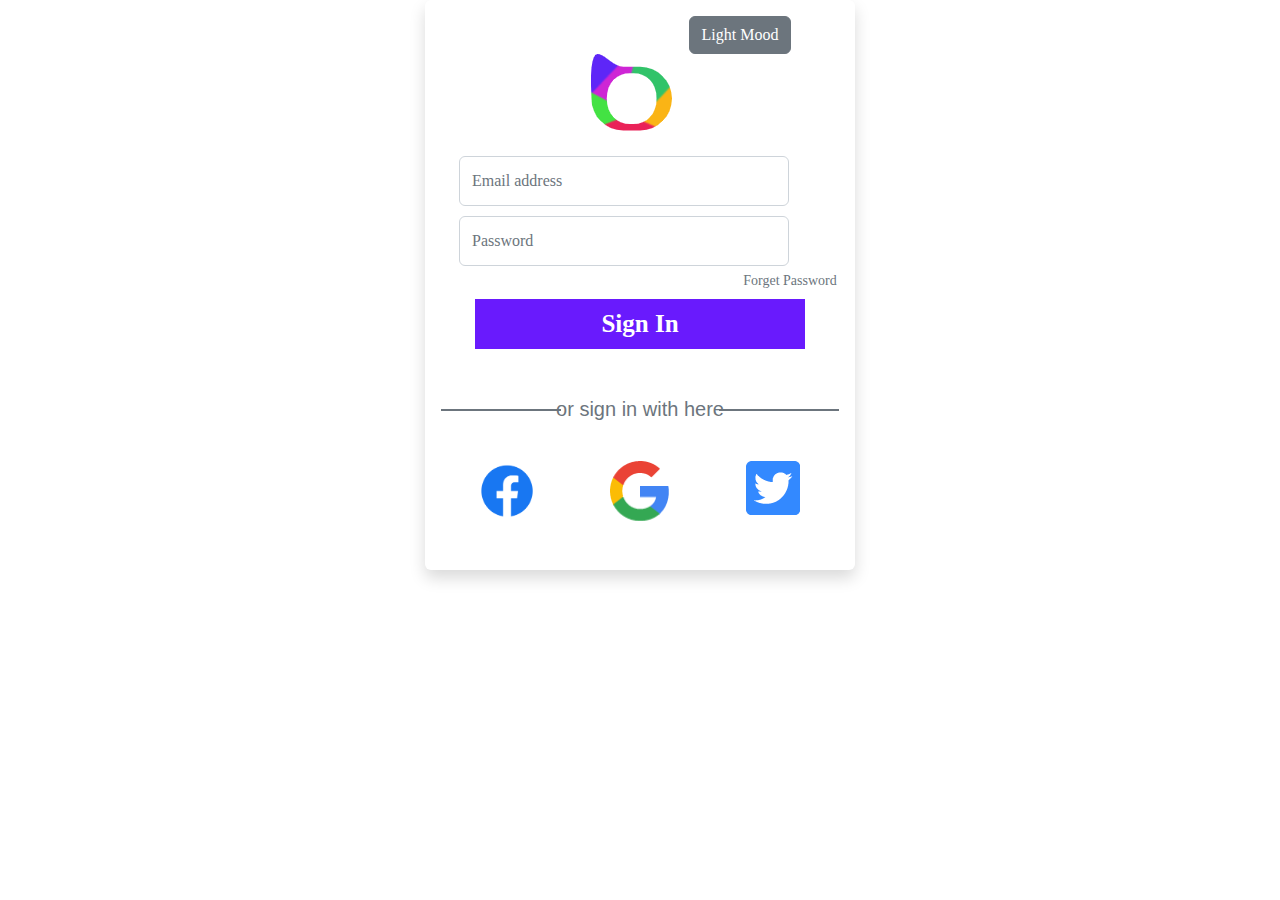
<file: index.html>
<!DOCTYPE html>
<html lang="en">
<head>
    <meta charset="UTF-8">
    <meta http-equiv="X-UA-Compatible" content="IE=edge">
    <meta name="viewport" content="width=device-width, initial-scale=1.0">
    <!-- projecr title -->
    <title>sign in project</title>
    <!-- normalize -->
    <link rel="stylesheet" href="./css/normslize.css">
    <!-- bootstrap -->
    <link rel="stylesheet" href="./css/bootstrap.min.css">
    <!-- style css -->
    <link rel="stylesheet" href="./css/style.css">
</head>
<body>
  <div class="sign-in shadow p-3 mb-5 bg-white rounded ">
    <!-- .......dark mood button...... -->
    <button onclick="dark()" type="button" class="btn btn-secondary light-mood">Light Mood</button>
    <div>
      <!-- ........return to the main page -->
      <a href="http://127.0.0.1:5500/main.html">
        <img src="./photos/B.png" alt="logo">
      </a>
    </div>
    <!-- ...........form-inputs........... -->
    <form>
        <div class="mb-6">
          <input type="email" class="form-control  input" id="exampleInputEmail1" aria-describedby="emailHelp" placeholder="Email address" required>
        </div>
        <div class="mb-6">
          <input type="password" class="form-control  input" placeholder="Password" id="exampleInputPassword1" required> 
          <div id="emailHelp" class="form-text forget-password">Forget Password</div>
        </div>
        <button type="submit" class="btn-sign-in m-2">sign in</button>
      </form>
    <div>
        <h3>or sign in with here </h3>
      </div>
      <!-- .......social media logo -->
    <div class="container">
      <div class="row">
        <div class="col-4">
          <a href="">
            <img class="facebook-logo" src="./photos/Facebook-logo.png" alt="Facebook-logo">
          </a>
        </div>
        <div class="col-4">
          <a href="">
            <img src="./photos/logo_googleg_48.png" alt="google-logo">
          </a>
        </div>
        <div class="col-4">
          <a href="">
            <img src="./photos/Twitter (1).png" alt="Twitter-logo">
          </a>
        </div>
      </div>
    </div>
  </div>
  <!-- ........main-js -->
  <script src="./js/main.js"></script>
</body>
</html>
</file>
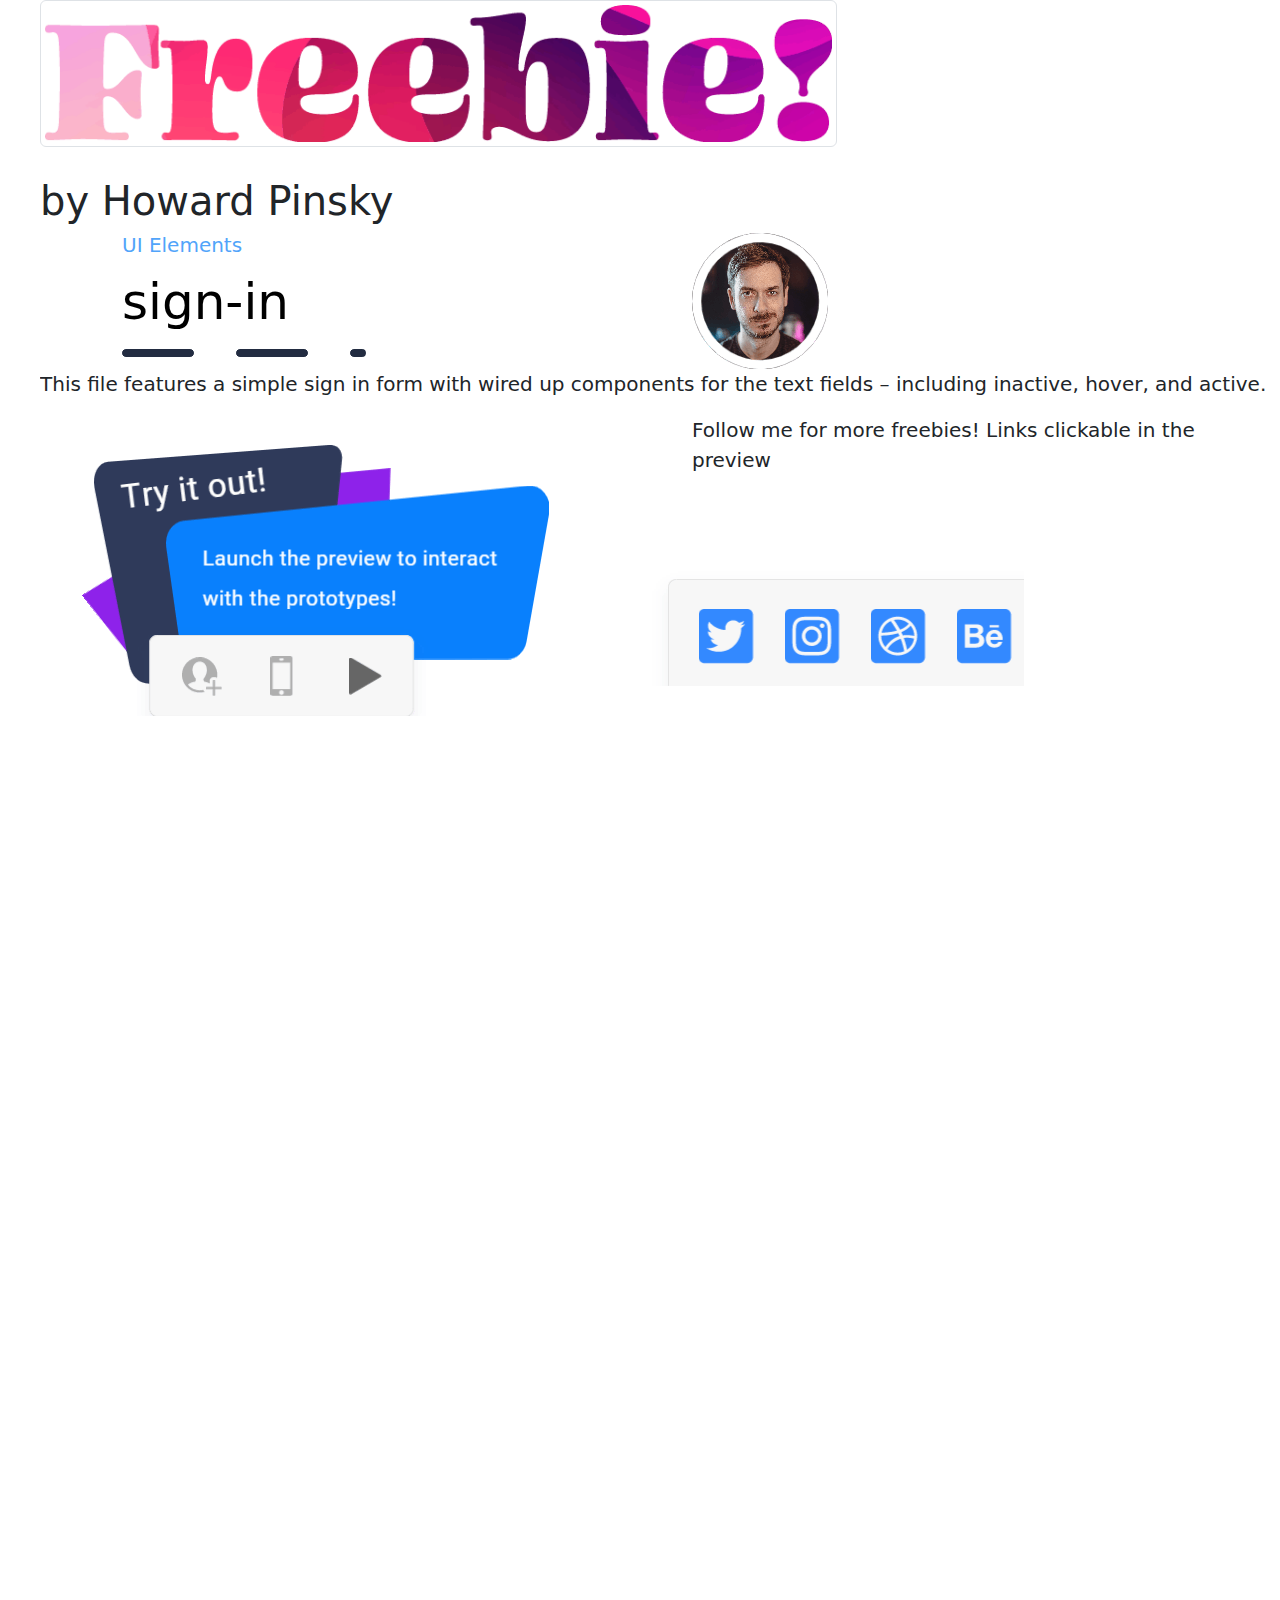
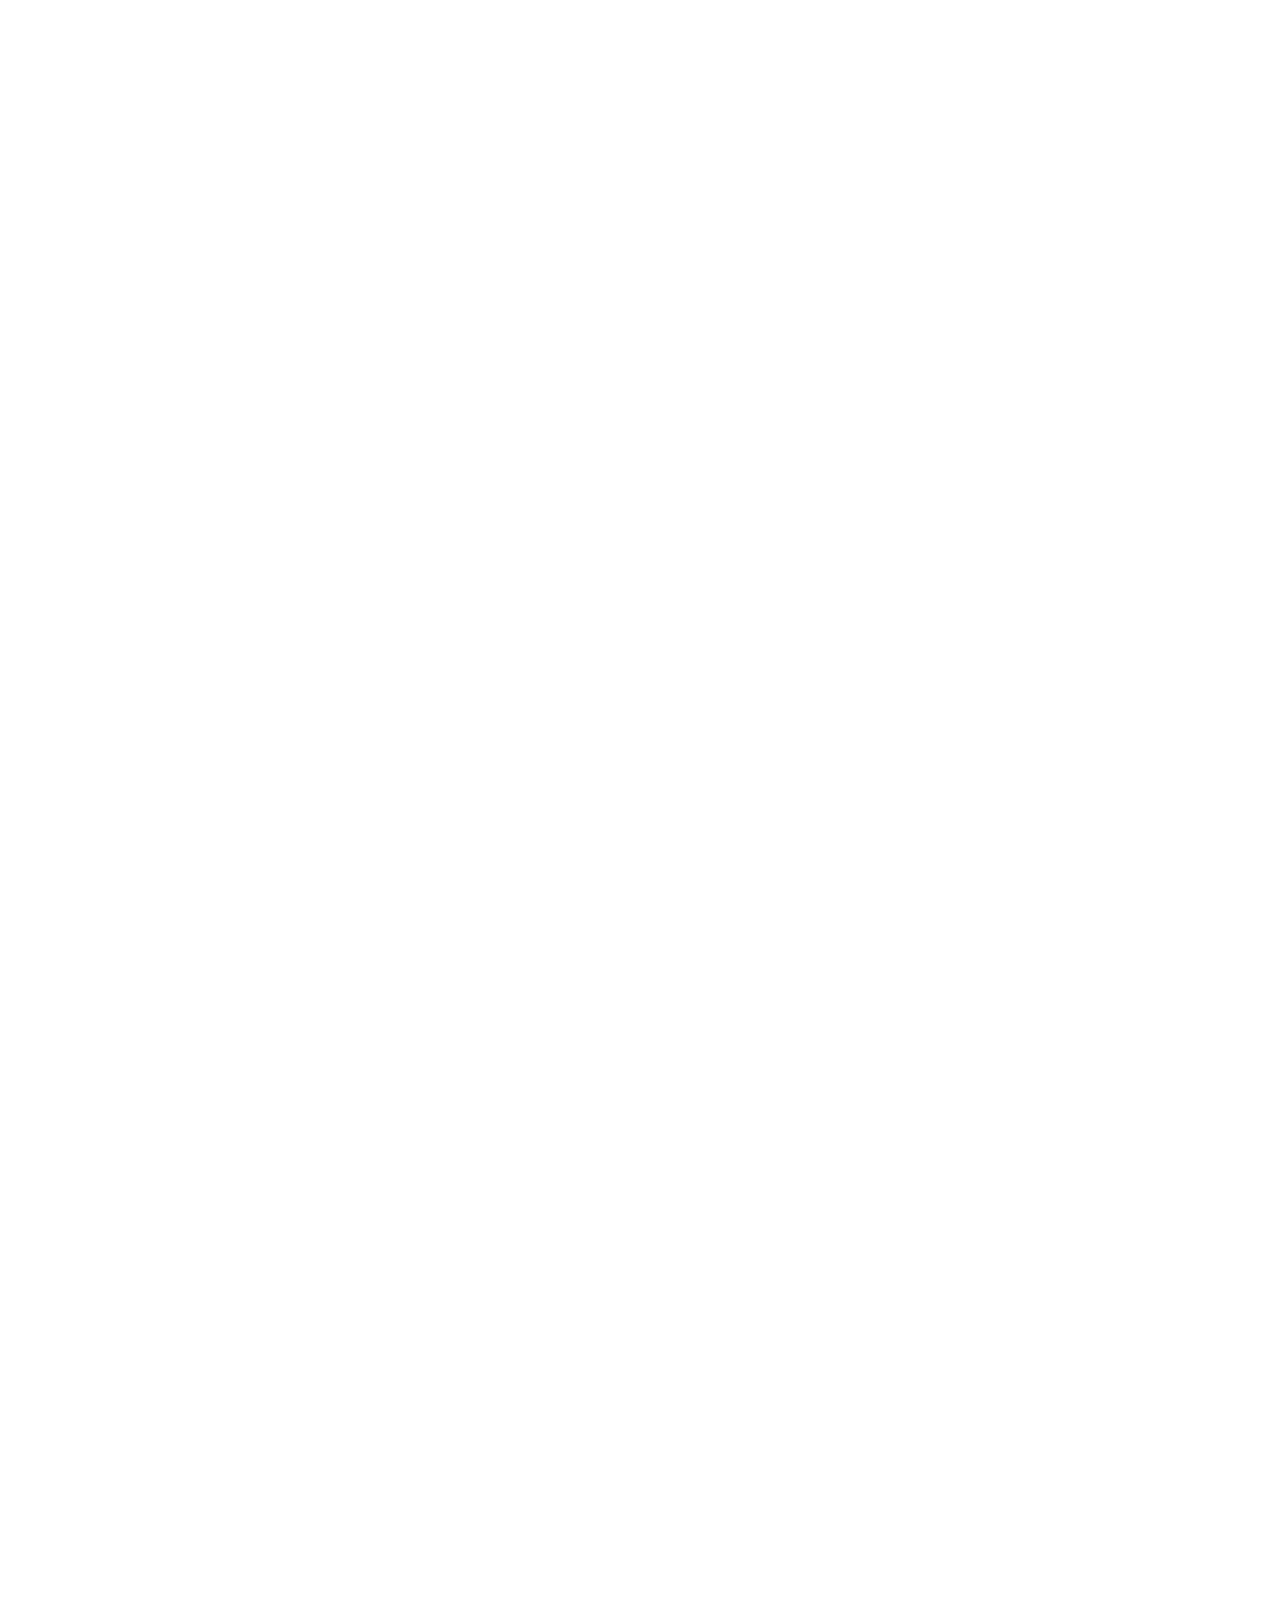
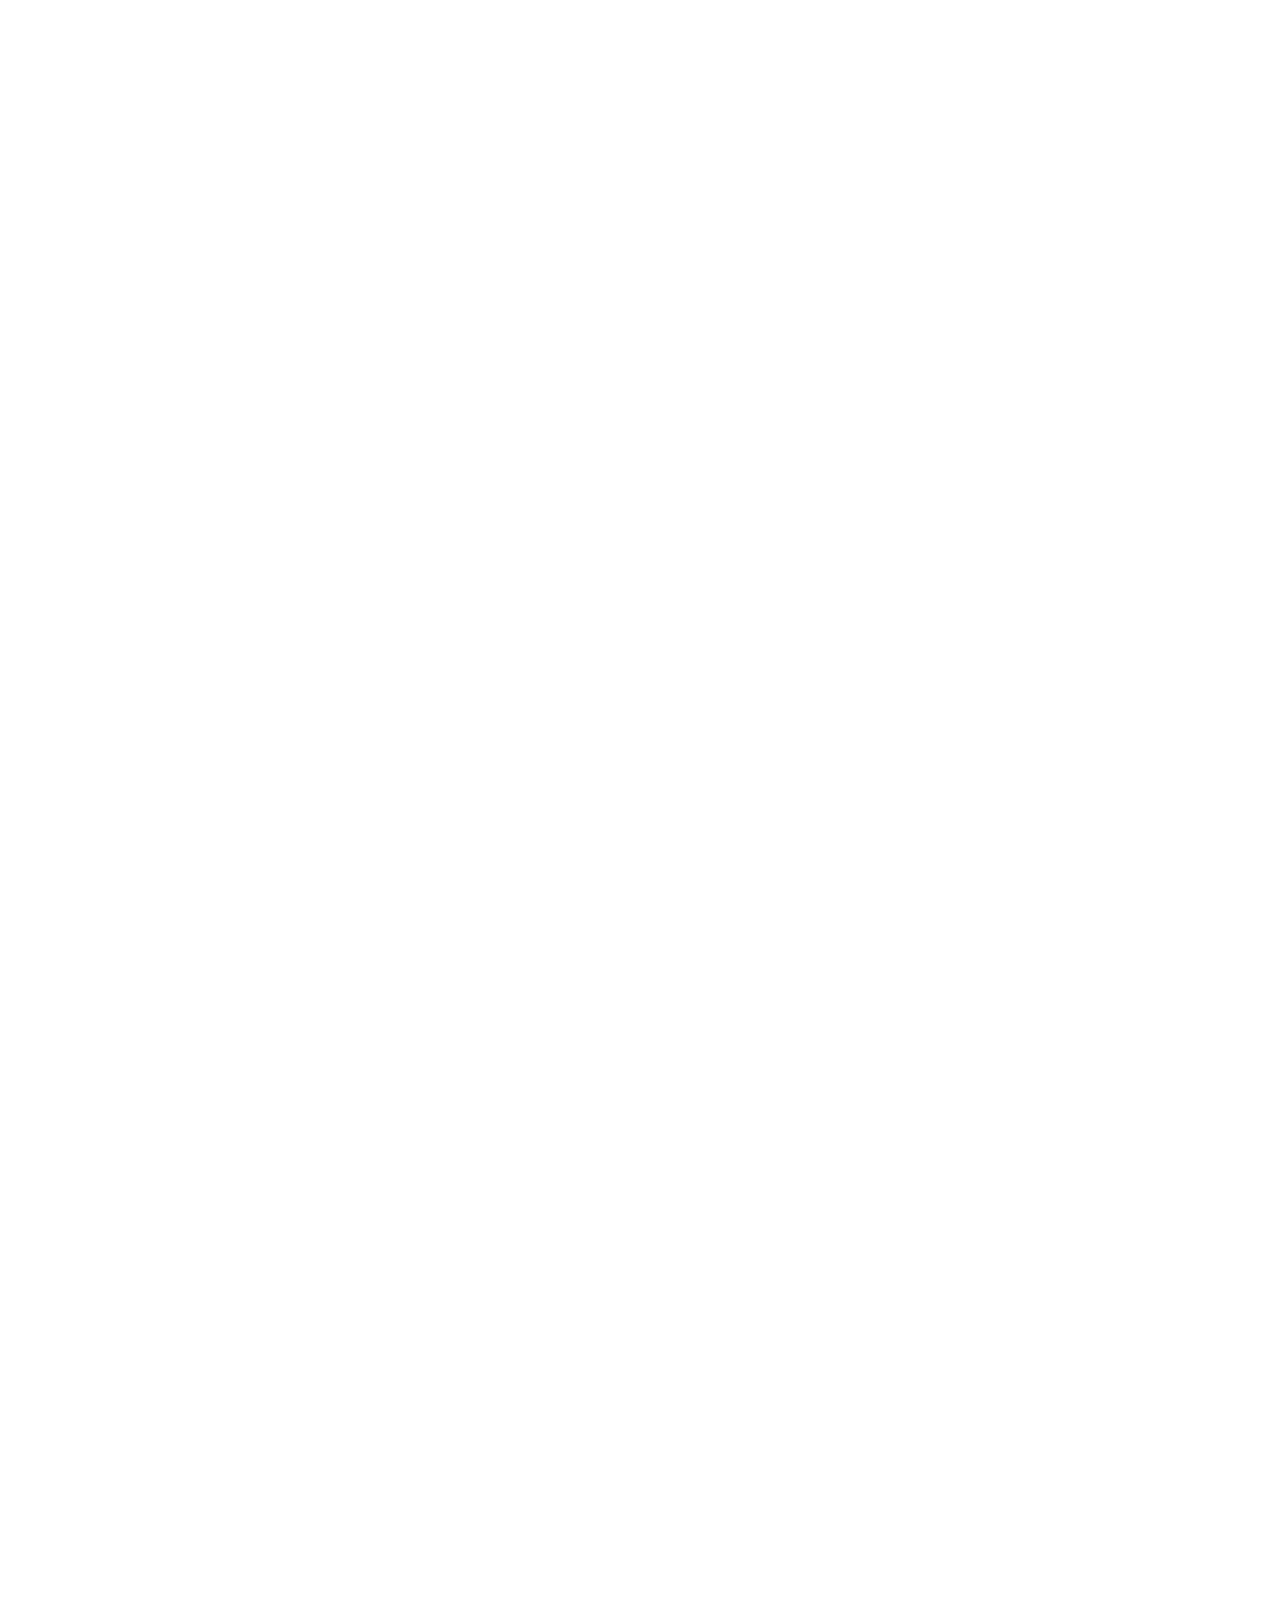
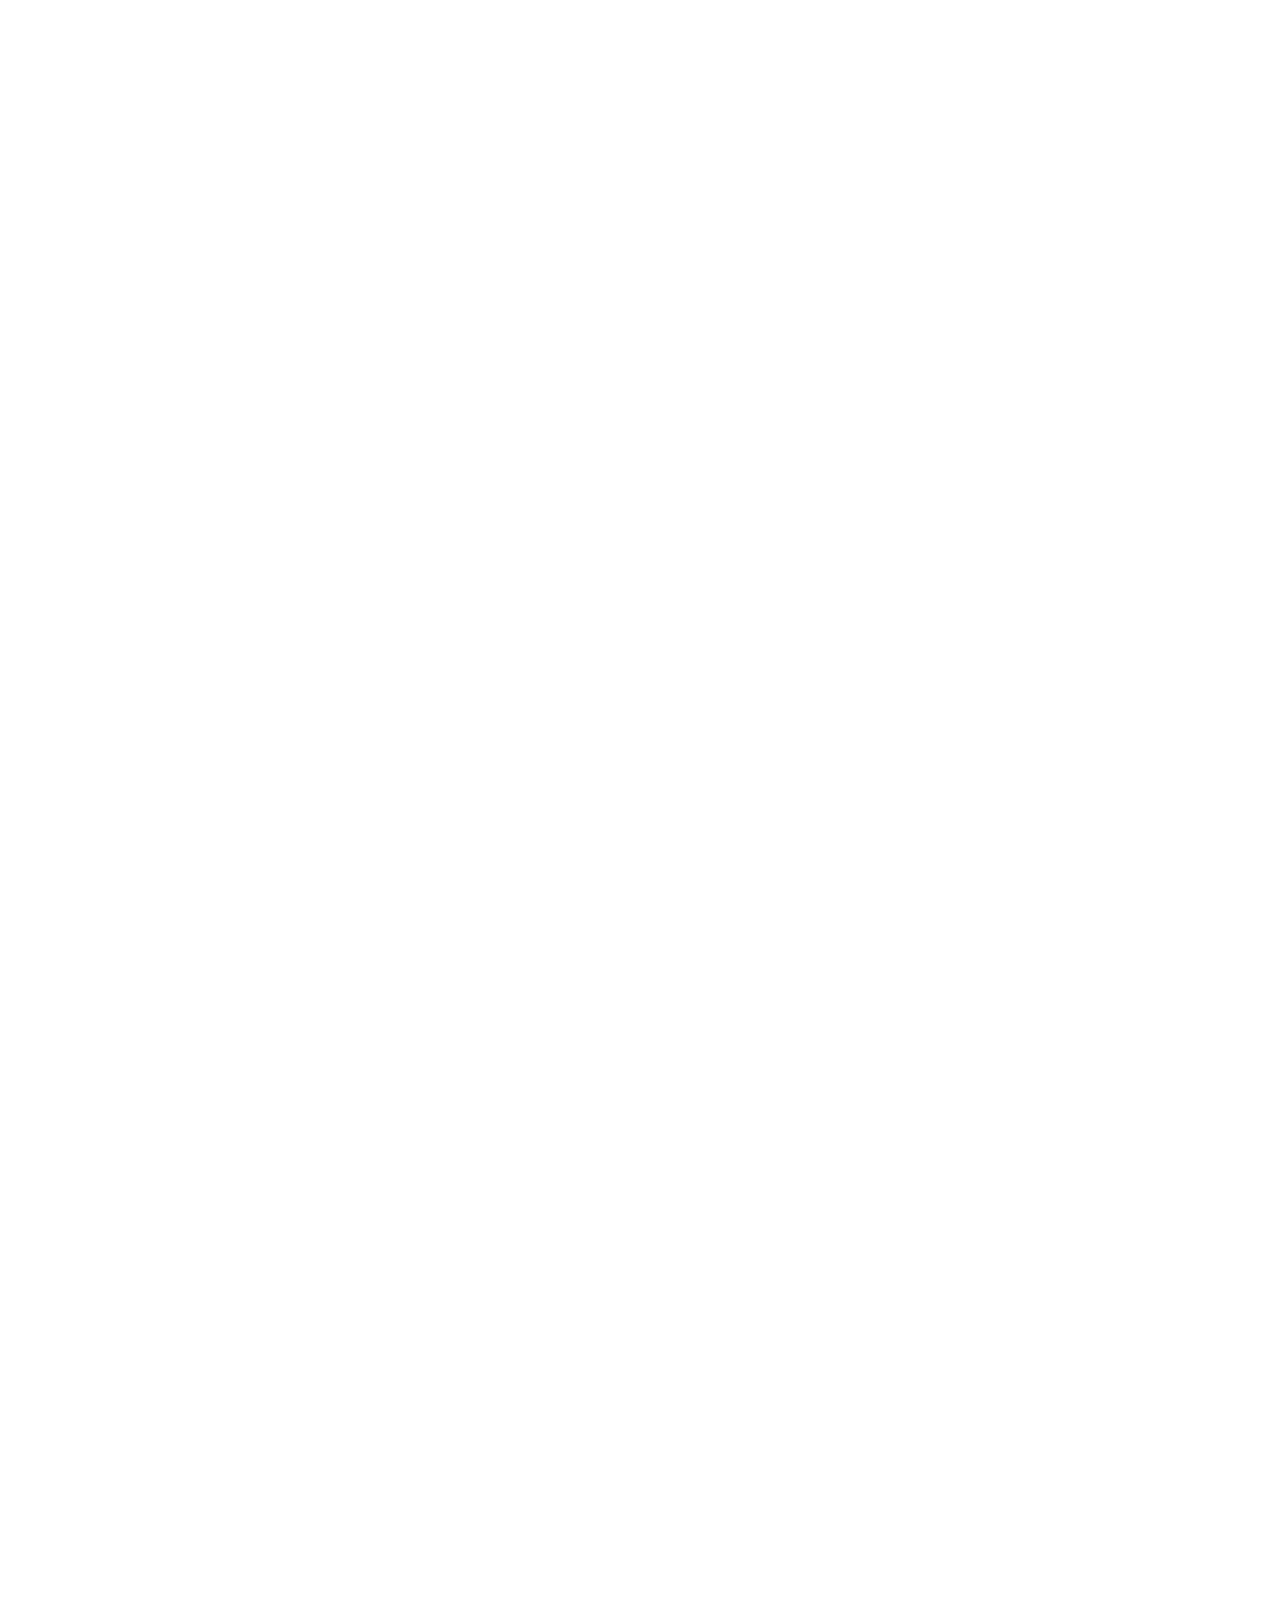
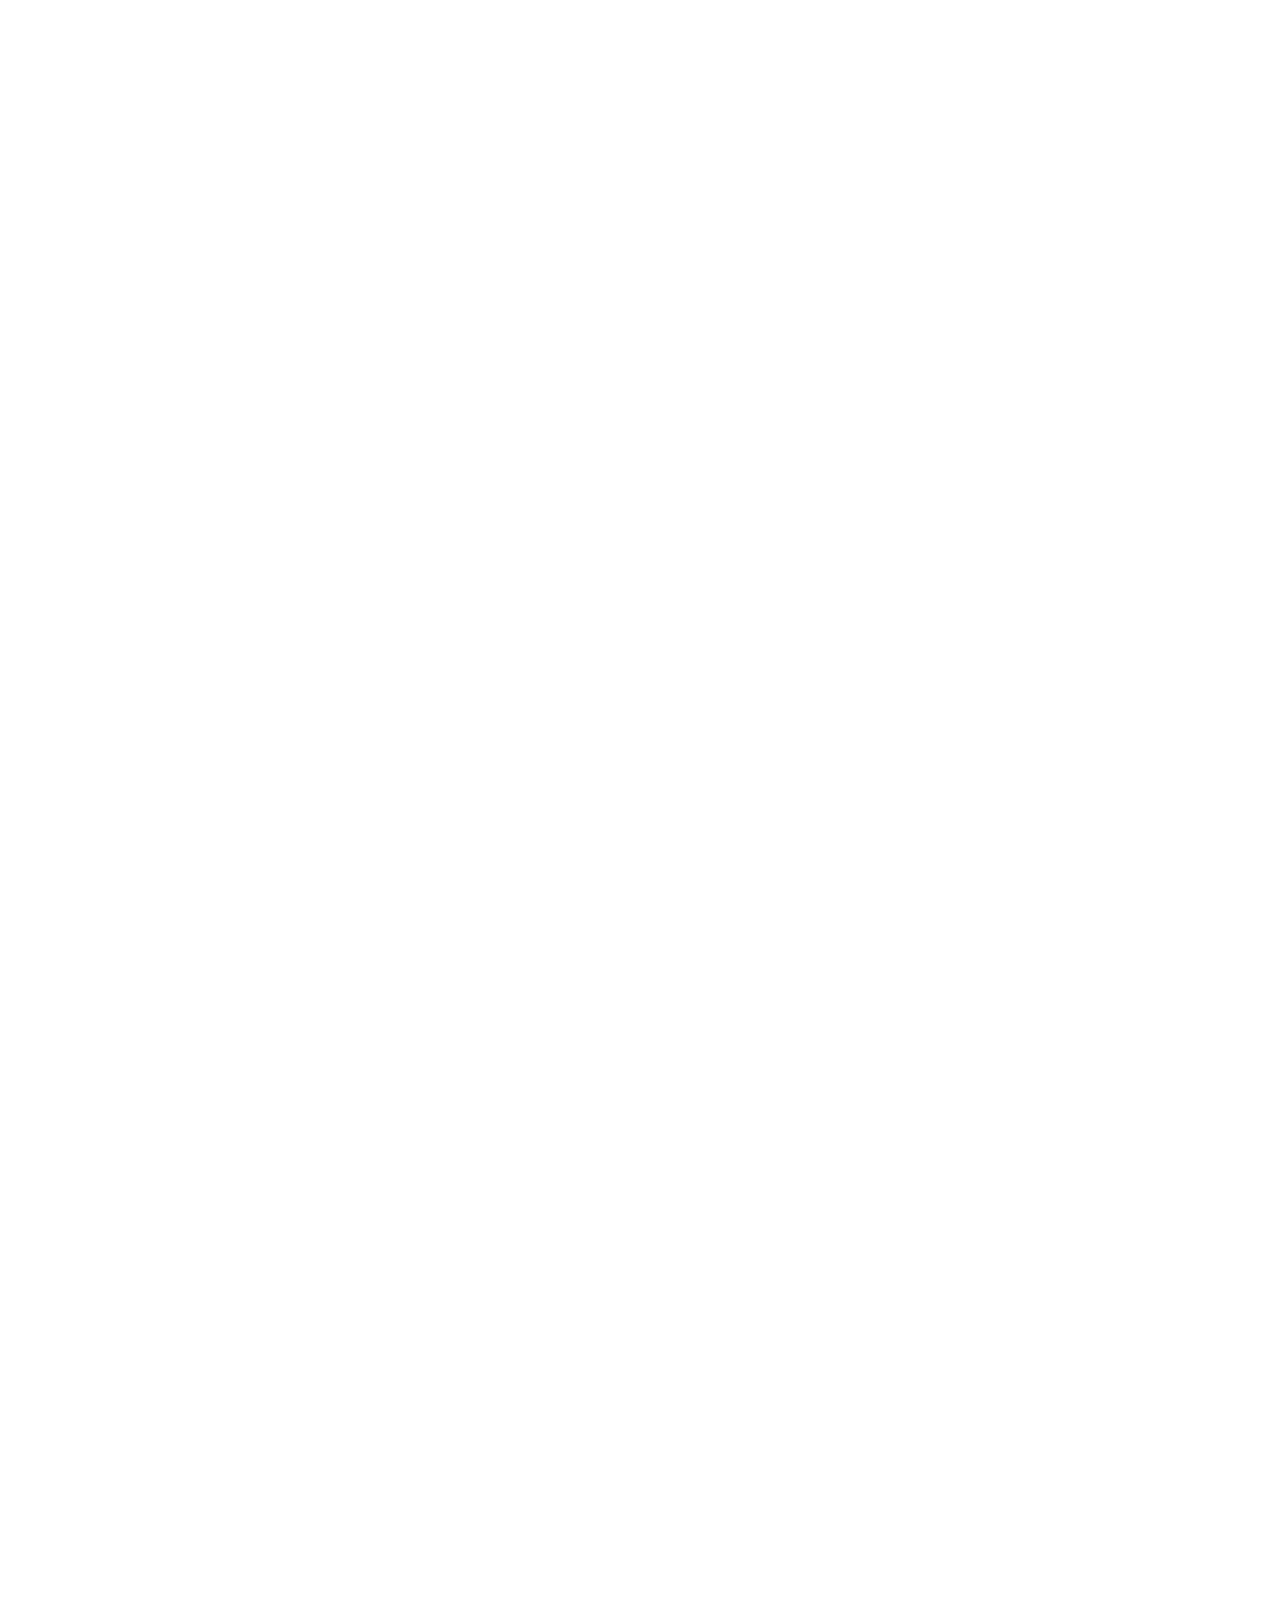
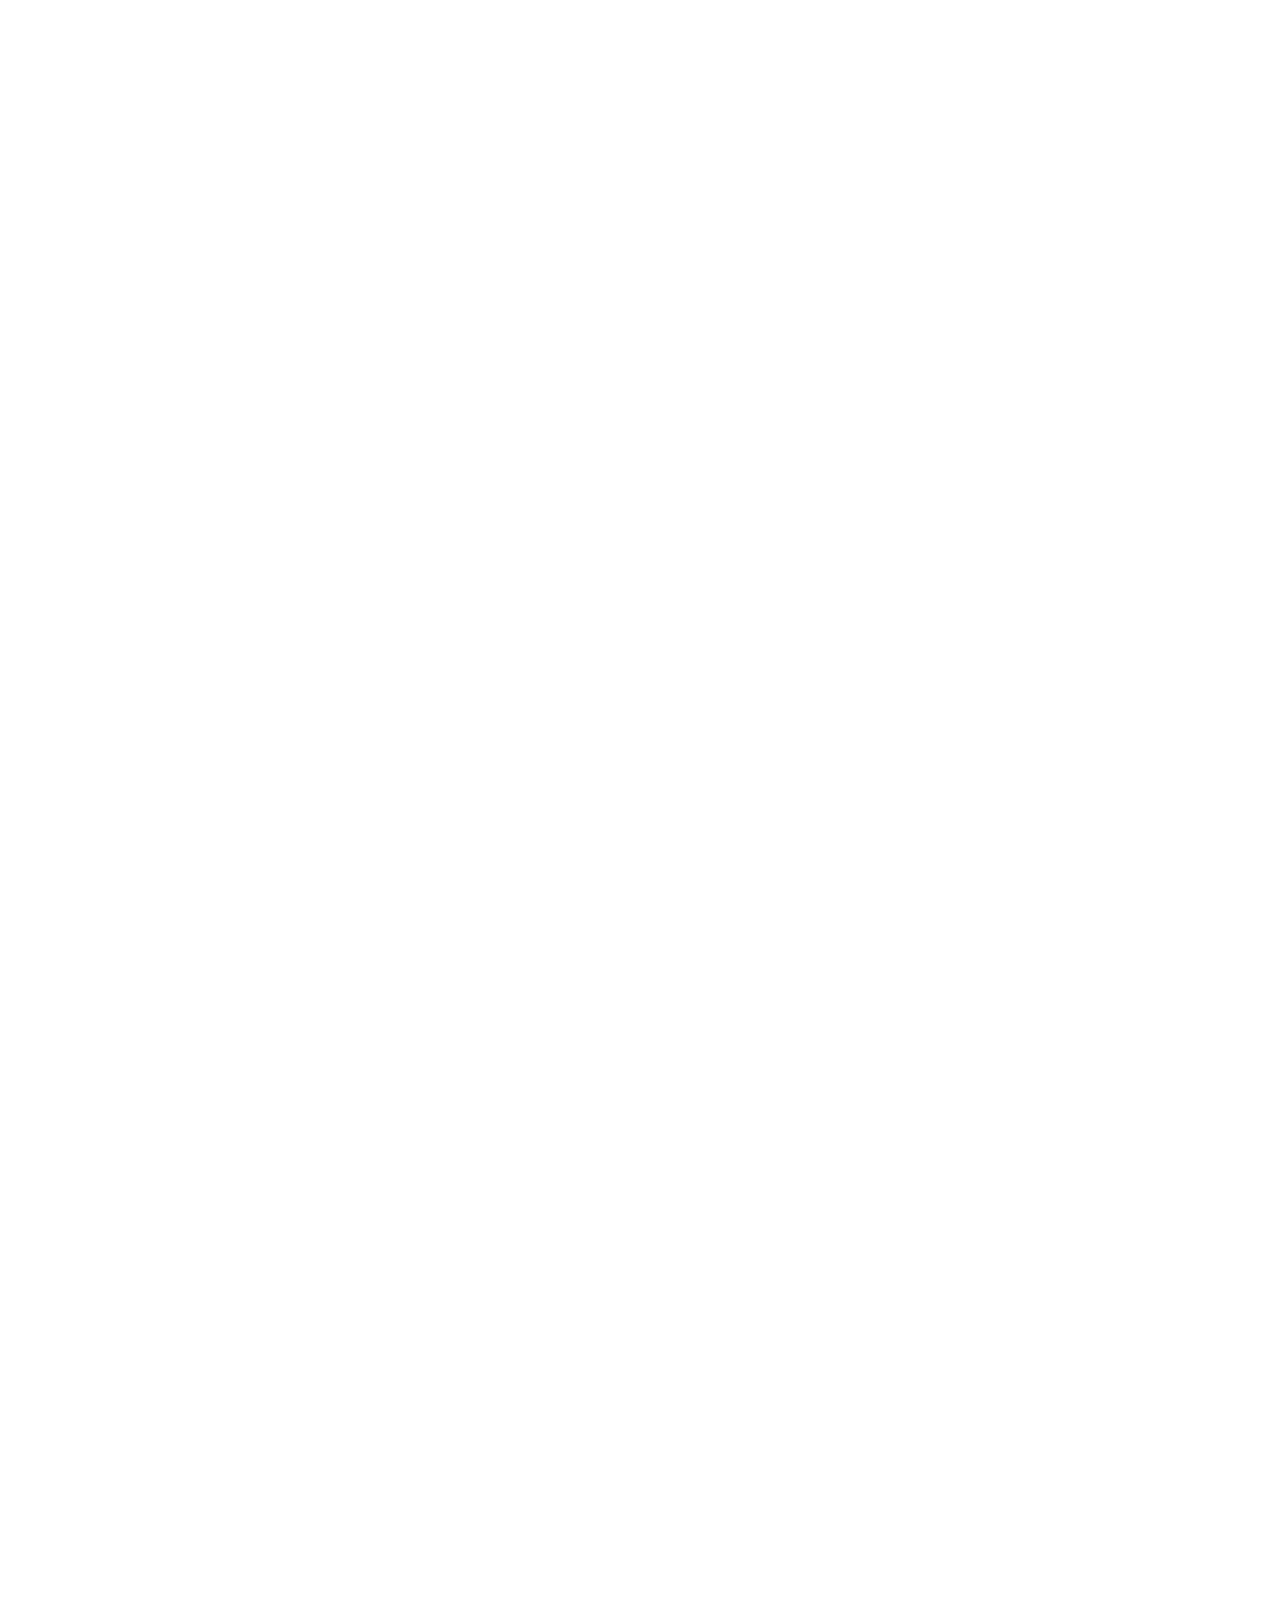
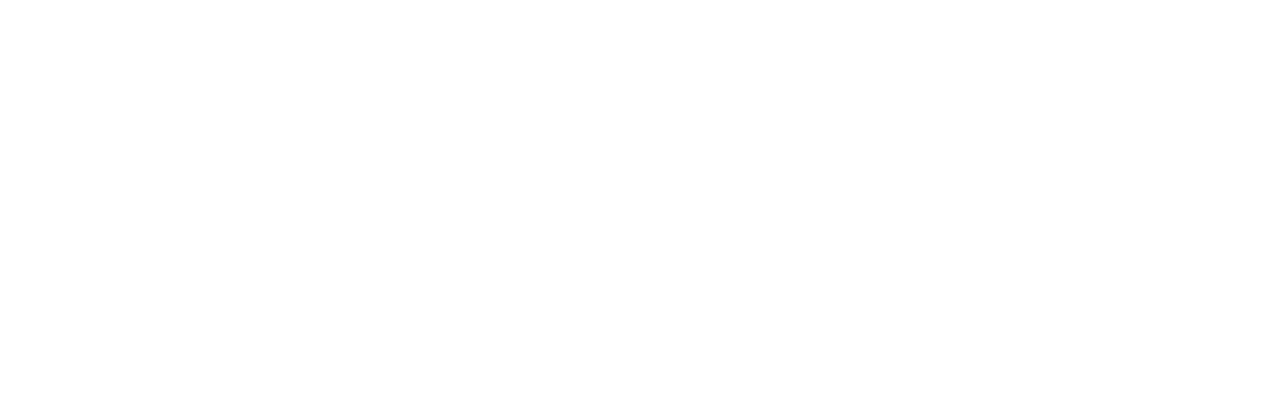
<file: main.html>
<!DOCTYPE html>
<html lang="en">
<head>
    <meta charset="UTF-8">
    <meta http-equiv="X-UA-Compatible" content="IE=edge">
    <meta name="viewport" content="width=device-width, initial-scale=1.0">
    <!-- ...project title -->
    <title>Free bie</title>
    <!-- ....bootstrap.... -->
    <link rel="stylesheet" href="./css/bootstrap.min.css">
    <!-- .....main-css -->
    <link rel="stylesheet" href="./css/main.css">
</head>
<body>
    <!-- .....page logo -->
    <div>
        <img class="img-thumbnail freebie" src="./photos/Freebie.png" alt="freebie-logo"><br>
        <h1>by Howard Pinsky</h1>
    </div>
    <!-- .....main part -->
    <div class="container">
        <div class="row">
            <div class="col-lg-6 md-12 sm-12">
               <h5>UI Elements</h5>
               <a href="http://127.0.0.1:5500/index.html">sign-in</a> <br>
               <img class="line" src="./photos/Line 540.png" alt="line-img">
            </div>
            <div class="col-lg-6 md-12 sm-12">
                <img class="user" src="./photos/Me!.png" alt="man-img">
            </div>
        </div>
    </div>
    <!-- ........second part.... -->
    <div>
        <p>This file features a simple sign in form with wired up components for the text fields – including inactive, hover, and active.</p>
    </div>
    <div class="container gray-bg"> 
        <div class="row">
            <div class="col-lg-6 md-12 sm-12">
                <img class="try-it" src="./photos/Try it Out.png" alt="decoration">
            </div>
            <div class="col-lg-6 md-12 sm-12">
                <p>Follow me for more freebies!
                    Links clickable in the preview</p>
                <img class="follow" src="./photos/Tools.png" alt="follow">
            </div>
        </div>
    </div>
</body>
</html>
</file>
<file: css/style.css>
/* global style */
*{
    box-sizing: border-box;
    overflow-x: hidden;
}
/* ...........body style........ */
body{
    display: flex;
    justify-content: center;
    align-content: center;
    font-family: brandon grotesque;
    background-color: white;
    color: black;
}
/* .............form style...... */
.sign-in{
    background-color: #FEFEFE;
    width: 430px;
    height: 570px;
    text-align: center;
}
.light-mood{
    margin-left: 200px; 
} 
.dark-mood{
    filter: invert(1) hue-rotate(200deg);
}
.input{
    height: 50px;
    width: 330px;
    margin-top: 10px;
    margin-left: 18px;
    
}
.forget-password{
    margin-left: 300px;
}
.btn-sign-in{
    width: 330px;
    height: 50px;
    background-color: #691afd;
    color: white;
    text-transform: capitalize;
    border: 1px solid #691afd;
    font-weight: bold;
    font-size: 25px;
}
h3 {
    font-family: sans-serif;
    margin: 40px auto;
    color: #6c757d;
    text-align: center;
    font-size: 20px;
    max-width: 600px;
    position: relative;
  }
  
  h3:before {
    content: "";
    display: block;
    width: 120px;
    height: 2px;
    background: #6c757d;
    left: 0;
    top: 50%;
    position: absolute;
  }
  h3:after {
    content: "";
    display: block;
    width: 120px;
    height: 2px;
    background: #6c757d;
    right: 0;
    top: 50%;
    position: absolute;
  }
  .facebook-logo{
    height: 60px;
  }
</file>
<file: css/main.css>
/* .....global..... */
*{
    box-sizing: border-box;
    overflow-x: hidden;
    
}
body{
    height: 10000px;
}

/* ...project style.... */
/* ...project logo..... */
.freebie{
    width: 797px;
    height: 147px;
    margin-bottom: 30px;
    margin-left: 40px;
}
h1{
    margin-left: 40px;
    text-align: left;
}
/* ...main part... */
h5{
    color: #51A4FA;
    text-align: left;
    margin-left: 40px;

}
a{
    text-decoration: none;
    font-size: 50px;
    color:black;
    text-align: left;
    margin-left: 40px;
}
.line{
    margin-left: 40px;
}
.user{
    width:136px;
    height:136px;
    margin-left: 40px;
}
/* ..second part */
p{
    margin-left: 40px;
    font-size: 20px;
}
.try-it{
    margin-top: 30px;
}
.follow{
    margin-top: 80px;
}
/* .....media.... */
@media (max-width: 991.98px) { 
    .freebie{
    width: 630px;
    height: 100px;}
    .follow{
        margin-top:0;
    }

}
@media (max-width: 767.98px) { 
    .freebie{
        width: 450px;
        height: 90px;
    }
    .follow{
        margin-top:0;
    }
}
@media (max-width: 575.98px){
    .freebie{
        width: 300px;
        height: 70px;
    }
    .try-it{
        width: 250px;
    } 
    .follow{
        margin-top:0;
        width: 250px;
    }
}
</file>
<file: css/normslize.css>
/*! normalize.css v8.0.1 | MIT License | github.com/necolas/normalize.css */

/* Document
   ========================================================================== */

/**
 * 1. Correct the line height in all browsers.
 * 2. Prevent adjustments of font size after orientation changes in iOS.
 */

html {
  line-height: 1.15; /* 1 */
  -webkit-text-size-adjust: 100%; /* 2 */
}

/* Sections
   ========================================================================== */

/**
 * Remove the margin in all browsers.
 */

body {
  margin: 0;
}

/**
 * Render the `main` element consistently in IE.
 */

main {
  display: block;
}

/**
 * Correct the font size and margin on `h1` elements within `section` and
 * `article` contexts in Chrome, Firefox, and Safari.
 */

h1 {
  font-size: 2em;
  margin: 0.67em 0;
}

/* Grouping content
   ========================================================================== */

/**
 * 1. Add the correct box sizing in Firefox.
 * 2. Show the overflow in Edge and IE.
 */

hr {
  box-sizing: content-box; /* 1 */
  height: 0; /* 1 */
  overflow: visible; /* 2 */
}

/**
 * 1. Correct the inheritance and scaling of font size in all browsers.
 * 2. Correct the odd `em` font sizing in all browsers.
 */

pre {
  font-family: monospace, monospace; /* 1 */
  font-size: 1em; /* 2 */
}

/* Text-level semantics
   ========================================================================== */

/**
 * Remove the gray background on active links in IE 10.
 */

a {
  background-color: transparent;
}

/**
 * 1. Remove the bottom border in Chrome 57-
 * 2. Add the correct text decoration in Chrome, Edge, IE, Opera, and Safari.
 */

abbr[title] {
  border-bottom: none; /* 1 */
  text-decoration: underline; /* 2 */
  text-decoration: underline dotted; /* 2 */
}

/**
 * Add the correct font weight in Chrome, Edge, and Safari.
 */

b,
strong {
  font-weight: bolder;
}

/**
 * 1. Correct the inheritance and scaling of font size in all browsers.
 * 2. Correct the odd `em` font sizing in all browsers.
 */

code,
kbd,
samp {
  font-family: monospace, monospace; /* 1 */
  font-size: 1em; /* 2 */
}

/**
 * Add the correct font size in all browsers.
 */

small {
  font-size: 80%;
}

/**
 * Prevent `sub` and `sup` elements from affecting the line height in
 * all browsers.
 */

sub,
sup {
  font-size: 75%;
  line-height: 0;
  position: relative;
  vertical-align: baseline;
}

sub {
  bottom: -0.25em;
}

sup {
  top: -0.5em;
}

/* Embedded content
   ========================================================================== */

/**
 * Remove the border on images inside links in IE 10.
 */

img {
  border-style: none;
}

/* Forms
   ========================================================================== */

/**
 * 1. Change the font styles in all browsers.
 * 2. Remove the margin in Firefox and Safari.
 */

button,
input,
optgroup,
select,
textarea {
  font-family: inherit; /* 1 */
  font-size: 100%; /* 1 */
  line-height: 1.15; /* 1 */
  margin: 0; /* 2 */
}

/**
 * Show the overflow in IE.
 * 1. Show the overflow in Edge.
 */

button,
input { /* 1 */
  overflow: visible;
}

/**
 * Remove the inheritance of text transform in Edge, Firefox, and IE.
 * 1. Remove the inheritance of text transform in Firefox.
 */

button,
select { /* 1 */
  text-transform: none;
}

/**
 * Correct the inability to style clickable types in iOS and Safari.
 */

button,
[type="button"],
[type="reset"],
[type="submit"] {
  -webkit-appearance: button;
}

/**
 * Remove the inner border and padding in Firefox.
 */

button::-moz-focus-inner,
[type="button"]::-moz-focus-inner,
[type="reset"]::-moz-focus-inner,
[type="submit"]::-moz-focus-inner {
  border-style: none;
  padding: 0;
}

/**
 * Restore the focus styles unset by the previous rule.
 */

button:-moz-focusring,
[type="button"]:-moz-focusring,
[type="reset"]:-moz-focusring,
[type="submit"]:-moz-focusring {
  outline: 1px dotted ButtonText;
}

/**
 * Correct the padding in Firefox.
 */

fieldset {
  padding: 0.35em 0.75em 0.625em;
}

/**
 * 1. Correct the text wrapping in Edge and IE.
 * 2. Correct the color inheritance from `fieldset` elements in IE.
 * 3. Remove the padding so developers are not caught out when they zero out
 *    `fieldset` elements in all browsers.
 */

legend {
  box-sizing: border-box; /* 1 */
  color: inherit; /* 2 */
  display: table; /* 1 */
  max-width: 100%; /* 1 */
  padding: 0; /* 3 */
  white-space: normal; /* 1 */
}

/**
 * Add the correct vertical alignment in Chrome, Firefox, and Opera.
 */

progress {
  vertical-align: baseline;
}

/**
 * Remove the default vertical scrollbar in IE 10+.
 */

textarea {
  overflow: auto;
}

/**
 * 1. Add the correct box sizing in IE 10.
 * 2. Remove the padding in IE 10.
 */

[type="checkbox"],
[type="radio"] {
  box-sizing: border-box; /* 1 */
  padding: 0; /* 2 */
}

/**
 * Correct the cursor style of increment and decrement buttons in Chrome.
 */

[type="number"]::-webkit-inner-spin-button,
[type="number"]::-webkit-outer-spin-button {
  height: auto;
}

/**
 * 1. Correct the odd appearance in Chrome and Safari.
 * 2. Correct the outline style in Safari.
 */

[type="search"] {
  -webkit-appearance: textfield; /* 1 */
  outline-offset: -2px; /* 2 */
}

/**
 * Remove the inner padding in Chrome and Safari on macOS.
 */

[type="search"]::-webkit-search-decoration {
  -webkit-appearance: none;
}

/**
 * 1. Correct the inability to style clickable types in iOS and Safari.
 * 2. Change font properties to `inherit` in Safari.
 */

::-webkit-file-upload-button {
  -webkit-appearance: button; /* 1 */
  font: inherit; /* 2 */
}

/* Interactive
   ========================================================================== */

/*
 * Add the correct display in Edge, IE 10+, and Firefox.
 */

details {
  display: block;
}

/*
 * Add the correct display in all browsers.
 */

summary {
  display: list-item;
}

/* Misc
   ========================================================================== */

/**
 * Add the correct display in IE 10+.
 */

template {
  display: none;
}

/**
 * Add the correct display in IE 10.
 */

[hidden] {
  display: none;
}
</file>
